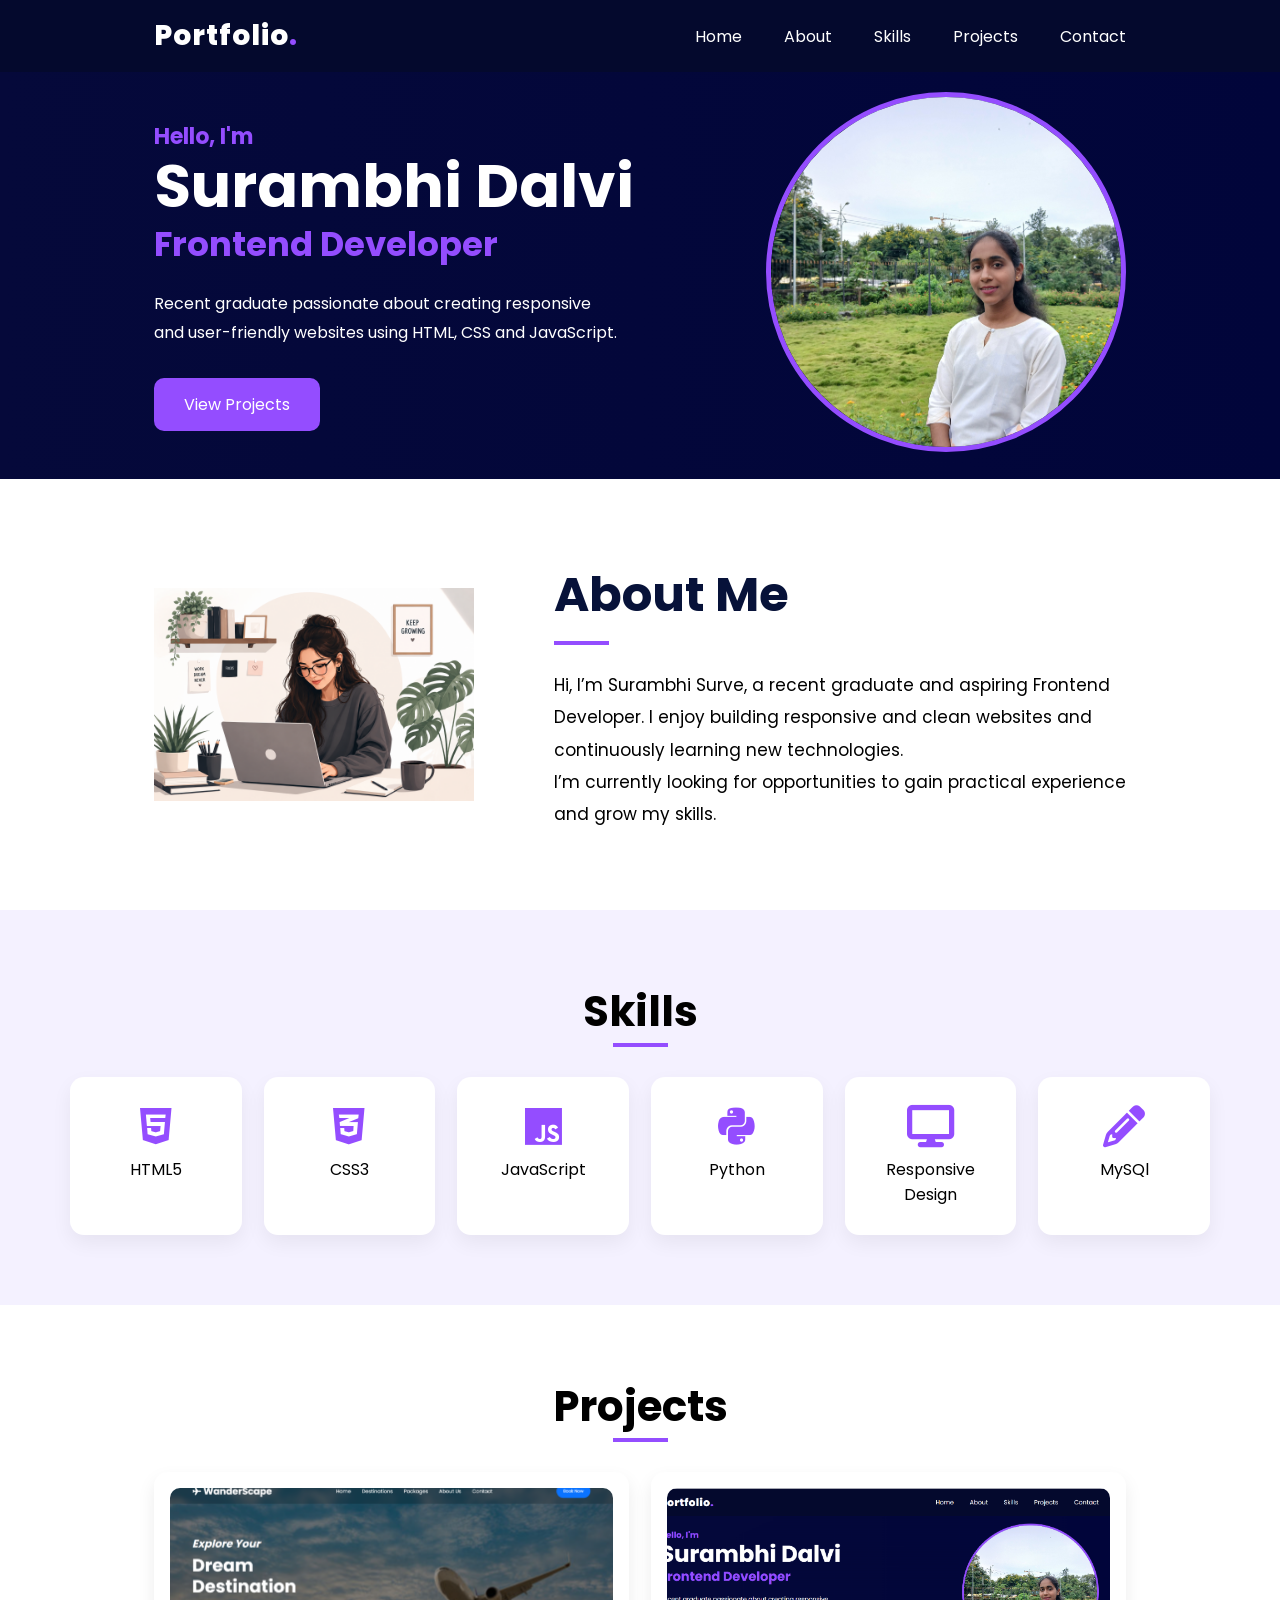
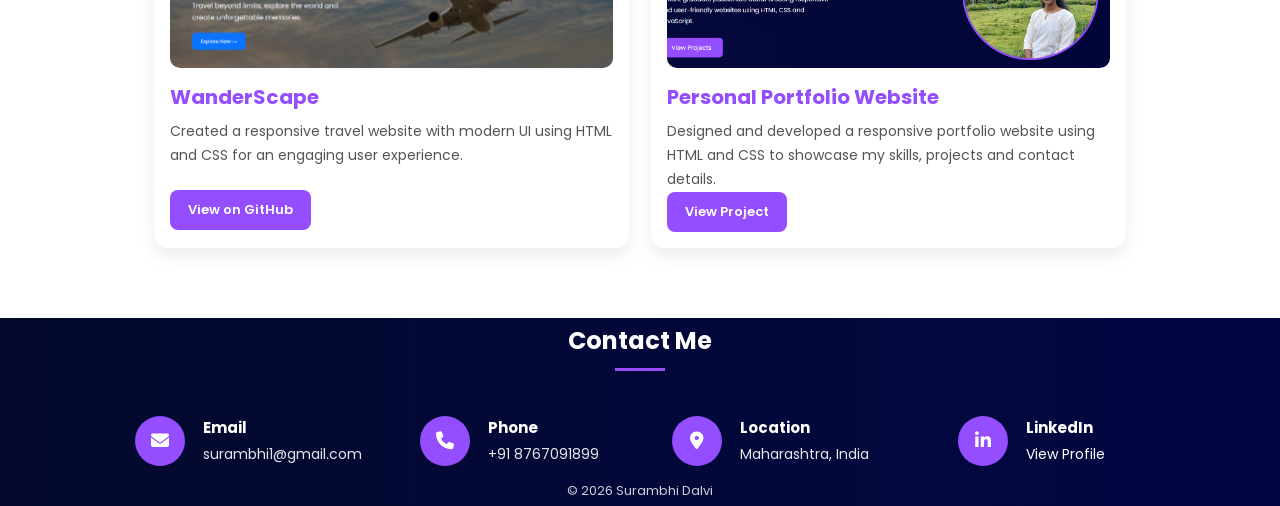
<file: WebDev-L1-Portfolio/index.html>
<!DOCTYPE html>
<html lang="en">

<head>

<meta charset="UTF-8">
<meta name="viewport" content="width=device-width,initial-scale=1">

<title>Portfolio</title>

<link rel="stylesheet" href="index.css">

<link rel="preconnect" href="https://fonts.googleapis.com">

<link href="https://fonts.googleapis.com/css2?family=Poppins:wght@300;400;500;600;700;800&display=swap" rel="stylesheet">

<link rel="stylesheet"
href="https://cdnjs.cloudflare.com/ajax/libs/font-awesome/6.5.2/css/all.min.css">

</head>

<body>

<nav>

<div class="logo">
Portfolio<span>.</span>
</div>

<ul>

<li><a href="#home">Home</a></li>

<li><a href="#about">About</a></li>

<li><a href="#skills">Skills</a></li>

<li><a href="#projects">Projects</a></li>

<li><a href="#contact">Contact</a></li>

</ul>



</nav>


<section class="hero" id="home">

<div class="hero-text">

<h4>Hello, I'm</h4>

<h1>Surambhi Dalvi</h1>

<h2>Frontend Developer</h2>

<p>
Recent graduate passionate about creating responsive and user-friendly websites using HTML, CSS and JavaScript.
</p>

<div class="hero-btn">

<a href="#projects" class="main-btn">
View Projects
</a>

</div>

</div>

<div class="hero-img">

<img src="images/mi.jpg">

</div>

</section>


<section class="about" id="about">

<img src="images/about.png">

<div>

<h2>About Me</h2>

<div class="line"></div>

<p>

Hi, I’m Surambhi Surve, a recent graduate and aspiring Frontend Developer.

I enjoy building responsive and clean websites and continuously learning new technologies.

</p>

<p>

I’m currently looking for opportunities to gain practical experience and grow my skills.

</p>

</div>

</section>



<section class="skills" id="skills">

<h2>Skills</h2>

<div class="line center"></div>

<div class="skill-grid">

<div><i class="fa-brands fa-html5"></i><p>HTML5</p></div>

<div><i class="fa-brands fa-css3-alt"></i><p>CSS3</p></div>

<div><i class="fa-brands fa-js"></i><p>JavaScript</p></div>

<div><i class="fa-brands fa-python"></i><p>Python</p></div>

<div><i class="fa-solid fa-display"></i><p>Responsive Design</p></div>

<div><i class="fa-solid fa-pencil"></i><p>MySQl</p></div>

</div>

</section>


<section class="projects" id="projects">

<h2>Projects</h2>

<div class="line center"></div>

<div class="project-box">

<div class="project">

<img src="images/p1.png">

<div>

<h3>WanderScape</h3>

<p>Created a responsive travel website with modern UI using HTML and CSS for an engaging user experience.</p>

<a href="https://github.com/surambhi/OIBSIP/tree/main/WebDev-L1-LandingPage"
target="_blank">

View on GitHub

</a>
</div>

</div>



<div class="project">

<img src="images/p2.png">

<div>

<h3>Personal Portfolio Website</h3>

<p>
Designed and developed a responsive portfolio website using HTML and CSS to showcase my skills, projects and contact details.
</p>

<a href="#">
View Project
</a>

</div>

</div>
</div>

</section>


<section class="contact" id="contact">

<h2>Contact Me</h2>

<div class="line"></div>

<div class="contact-grid">

<div class="contact-item">

<i class="fa-solid fa-envelope"></i>

<div class="contact-text">
<h4>Email</h4>
<p>surambhi1@gmail.com</p>
</div>

</div>

<div class="contact-item">

<i class="fa-solid fa-phone"></i>

<div class="contact-text">
<h4>Phone</h4>
<p>+91 8767091899</p>
</div>

</div>

<div class="contact-item">

<i class="fa-solid fa-location-dot"></i>

<div class="contact-text">
<h4>Location</h4>
<p>Maharashtra, India</p>
</div>

</div>

<div class="contact-item">

<i class="fa-brands fa-linkedin-in"></i>

<div class="contact-text">

<h4>LinkedIn</h4>



<a href="https://www.linkedin.com/in/surambhi-dalvi" target="_blank">

View Profile

</a>



</div>

</div>

</div>


<footer>
© 2026 Surambhi Dalvi
</footer>

</section>

</section>

</body>
</html>
</file>
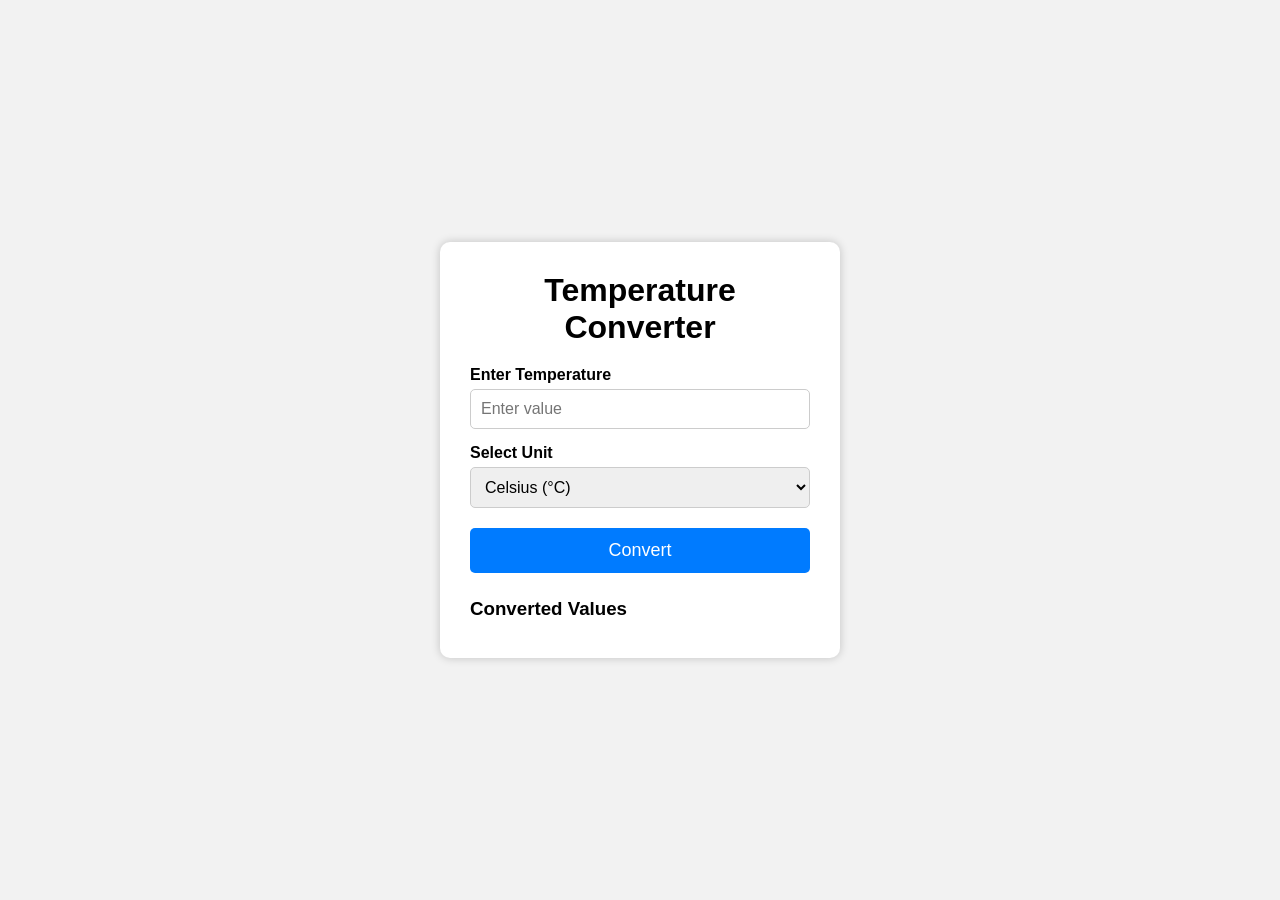
<file: WebDev-L1-TemperatureConverter/index.html>
<!DOCTYPE html>
<html lang="en">
<head>
    <meta charset="UTF-8">
    <meta name="viewport" content="width=device-width, initial-scale=1.0">
    <title>Temperature Converter</title>
    <link rel="stylesheet" href="index.css">
</head>
<body>

<div class="container">
    <h1>Temperature Converter</h1>

    <label>Enter Temperature</label>
    <input type="text" id="temperature" placeholder="Enter value">

    <label>Select Unit</label>
    <select id="unit">
        <option value="C">Celsius (°C)</option>
        <option value="F">Fahrenheit (°F)</option>
        <option value="K">Kelvin (K)</option>
    </select>

    <button onclick="convertTemperature()">Convert</button>

    <p id="error" class="error"></p>

    <div id="result" class="result">
        <h3>Converted Values</h3>
        <p id="celsius"></p>
        <p id="fahrenheit"></p>
        <p id="kelvin"></p>
    </div>
</div>

<script src="script.js"></script>

</body>
</html>
</file>
<file: WebDev-L1-Portfolio/index.css>
*{
margin:0;
padding:0;
box-sizing:border-box;
font-family:'Poppins',sans-serif;
}

html{
scroll-behavior:smooth;
}

body{
background:#fff;
}

/* NAV */

nav{
height:72px;
padding:0 12%;
display:flex;
justify-content:space-between;
align-items:center;
background:#04092d;
}

.logo{

color:white;

font-size:28px;

font-weight:800;

letter-spacing:1px;

}

.logo span{
color:#944dff;
}

nav ul{
display:flex;
gap:42px;
list-style:none;
}

nav a{
color:white;
text-decoration:none;
}

button{
background:#944dff;
color:white;
border:none;
padding:12px 32px;
border-radius:10px;
}

/* HERO */

.hero{

background:
linear-gradient(
90deg,
#05093a,
#01053a
);

padding:20px 12%;

display:flex;

justify-content:space-between;

align-items:center;

}

.hero-text{
color:white;
}

.hero h4{
color:#944dff;
font-size:22px;
}

.hero h1{
font-size:60px;
line-height:1.1;
}

.hero h2{
font-size:34px;
color:#944dff;
}

.hero p{
margin-top:20px;
max-width:470px;
line-height:1.8;
}

.hero-btn{
display:flex;
gap:18px;
margin-top:30px;
}

.main-btn{

background:#944dff;

padding:14px 30px;

border-radius:10px;

color:white;

text-decoration:none;

display:inline-block;

}


.hero-img img{

width:360px;

height:360px;

border-radius:50%;

border:5px solid #944dff;

object-fit:cover;

}

/* ABOUT */

.about{

padding:80px 12%;

display:flex;

align-items:center;

gap:80px;

}

.about img{
width:320px;
}

.about h2{

font-size:48px;

color:#071239;

}

.line{

width:55px;

height:4px;

background:#944dff;

margin:10px 0 24px;

}

.about p{

font-size:17px;

line-height:1.9;

}

/* SKILLS */

.skills{

background:#f4f1ff;

padding:70px;

text-align:center;

}

.skills h2{

font-size:42px;

}

.center{

margin:auto auto 30px;

}

.skill-grid{

display:grid;

grid-template-columns:
repeat(6,1fr);

gap:22px;

}

.skill-grid div{

background:white;

padding:28px;

border-radius:14px;

box-shadow:
0 8px 20px
rgba(0,0,0,.06);

}

.skill-grid i{

font-size:42px;

color:#944dff;

margin-bottom:10px;

}

/* PROJECT */

.projects{

padding:70px 12%;

text-align:center;

}

.projects h2{

font-size:42px;

}

.project-box{

display:grid;

grid-template-columns:
repeat(2,1fr);

gap:22px;

}

/* CARD */

.project{

background:white;

padding:16px;

border-radius:14px;

box-shadow:
0 8px 18px
rgba(0,0,0,.08);

display:flex;

flex-direction:column;

align-items:flex-start;

text-align:left;

}

/* IMAGE */

.project img{

width:100%;

height:180px;

object-fit:cover;

border-radius:10px;

}

/* TITLE */

.project h3{

margin-top:14px;

font-size:20px;

color:#944dff;

}

/* DESCRIPTION */

.project p{

margin-top:8px;

font-size:14px;

line-height:1.7;

color:#555;

min-height:70px;

}

/* BUTTON */

.project a{

margin-top:auto;

display:inline-block;

padding:10px 18px;

background:#944dff;

color:white;

text-decoration:none;

border-radius:8px;

font-size:13px;

font-weight:600;

}

/* MOBILE */

@media(max-width:768px){

.project-box{

grid-template-columns:1fr;

}

.project img{

height:160px;

}

}

/* CONTACT */

.contact{
background:linear-gradient(90deg,#04092d,#020744);
padding:5px 10%;
text-align:center;
color:white;
}

.contact h2{
font-size:24px;
font-weight:700;
}

.contact .line{
width:50px;
height:3px;
background:#944dff;
margin:10px auto 45px;
}

/* EXACT IMAGE STYLE */

.contact-grid{

display:grid;

grid-template-columns:
repeat(4,1fr);

align-items:center;

gap:20px;

}

.contact-item{

display:flex;

align-items:center;

justify-content:center;

gap:18px;

}

/* ICON */

.contact-item i{

width:50px;

height:50px;

background:#944dff;

border-radius:50%;

display:flex;

justify-content:center;

align-items:center;

font-size:18px;

}

/* TEXT */

.contact-text{

display:flex;

flex-direction:column;

align-items:flex-start;

}

.contact-text h4{

font-size:15px;

margin-bottom:5px;

}

.contact-text p{

font-size:14px;

opacity:.9;

}

.contact-text a{

color:white;

text-decoration:none;

font-size:14px;

}

.contact-text a:hover{

color:#944dff;

}


/* FOOTER */

footer{

margin-top:15px;

font-size:13px;

opacity:.8;

}

/* MOBILE */

@media(max-width:768px){

.contact-grid{

grid-template-columns:1fr;

row-gap:30px;

}

}
</file>
<file: WebDev-L1-TemperatureConverter/index.css>
*{
    margin:0;
    padding:0;
    box-sizing:border-box;
    font-family:Arial, Helvetica, sans-serif;
}

body{
    background:#f2f2f2;
    display:flex;
    justify-content:center;
    align-items:center;
    height:100vh;
}

.container{
    width:400px;
    background:white;
    padding:30px;
    border-radius:10px;
    box-shadow:0 0 10px rgba(0,0,0,0.2);
    text-align:center;
}

h1{
    margin-bottom:20px;
}

label{
    display:block;
    text-align:left;
    margin-top:15px;
    margin-bottom:5px;
    font-weight:bold;
}

input,select{
    width:100%;
    padding:10px;
    font-size:16px;
    border:1px solid #ccc;
    border-radius:5px;
}

button{
    width:100%;
    margin-top:20px;
    padding:12px;
    background:#007bff;
    color:white;
    border:none;
    border-radius:5px;
    cursor:pointer;
    font-size:18px;
}

button:hover{
    background:#0056b3;
}

.result{
    margin-top:25px;
    text-align:left;
}

.result p{
    margin:8px 0;
    font-size:18px;
}

.error{
    color:red;
    margin-top:15px;
    font-weight:bold;
}
</file>
